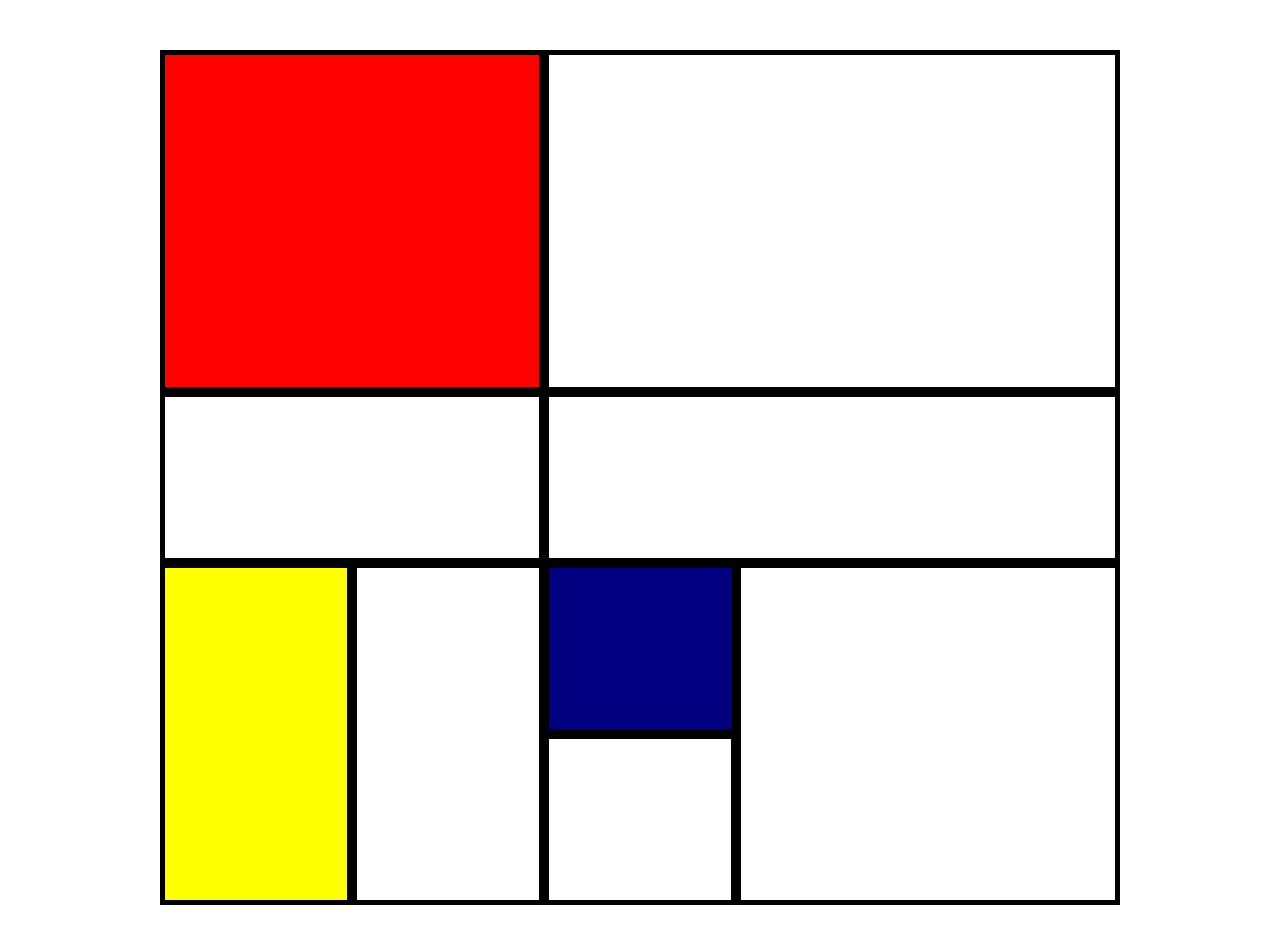
<file: 0-guided/index.html>
<!DOCTYPE html>
<html lang="en">
<head>
    <meta charset="UTF-8">
    <meta name="viewport" content="width=device-width, initial-scale=1.0">
    <title>Grid CSS</title>
    <link rel="stylesheet" href="style.css">
</head>
<body>
    <div class="parent">
        <div class="boxes" id="box1"><!-- box1 --></div>
        <div class="boxes" id="box2"><!-- box2 --></div>
        <div class="boxes" id="box3"><!-- box3 --></div>
        <div class="boxes" id="box4"><!-- box4 --></div>
        <div class="boxes" id="box5"><!-- box5 --></div>
        <div class="boxes" id="box6"><!-- box6 --></div>
        <div class="boxes" id="box7"><!-- box7 --></div>
        <div class="boxes" id="box8"><!-- box8 --></div>
        <div class="boxes" id="box9"><!-- box9 --></div>
    </div>
</body>
</html>
</file>
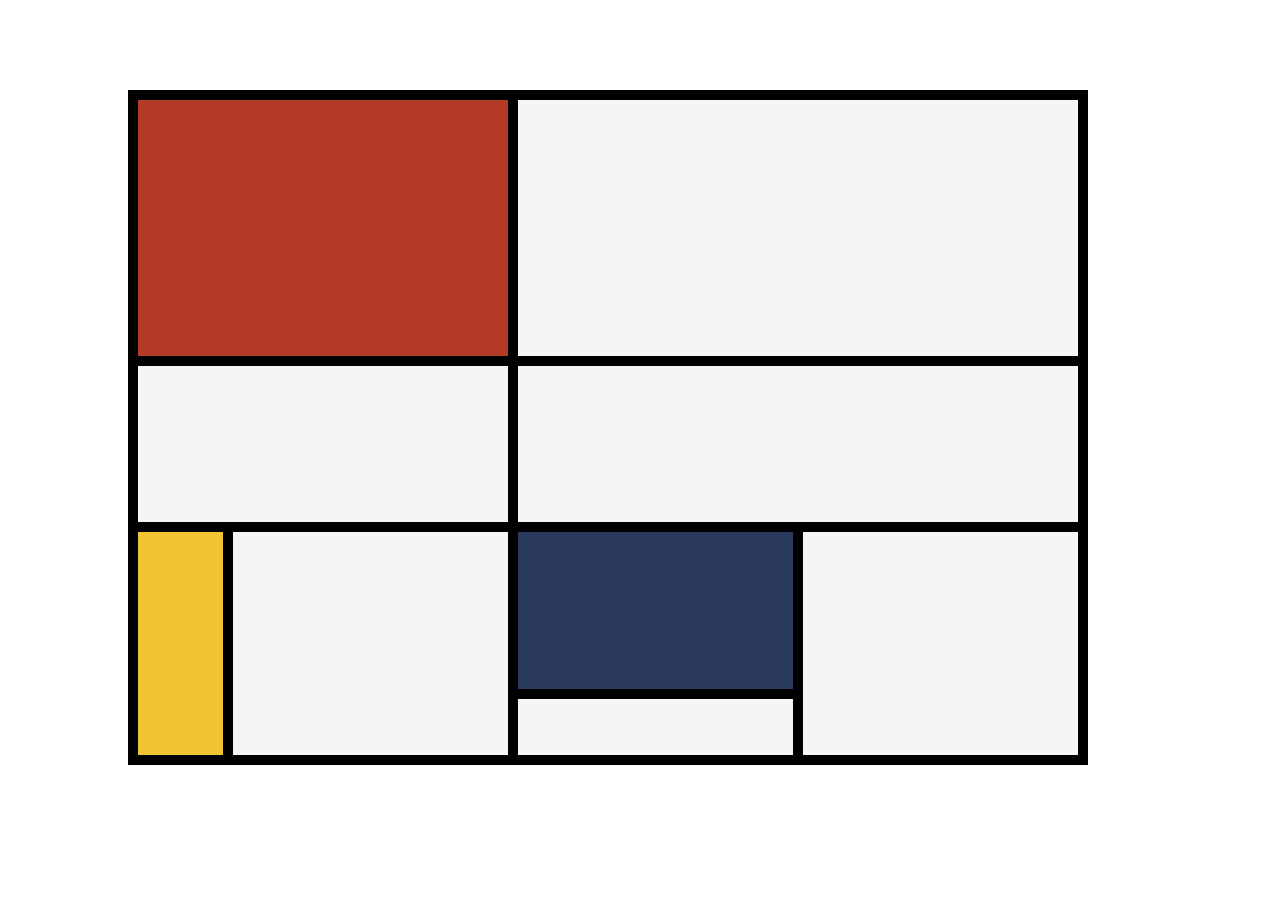
<file: guided-alt/index.html>
<!DOCTYPE html>
<html lang="en">
  <head>
    <meta charset="UTF-8" />
    <meta name="viewport" content="width=device-width, initial-scale=1.0" />
    <link rel="stylesheet" href="./style.css" />
    <title>Lab CSS Grid - Guided</title>
  </head>
  <body>
    <div class="parent">
      <div class="grid-item one_red"></div>
      <div class="grid-item two_white"></div>
      <div class="grid-item three_white"></div>
      <div class="grid-item four_white"></div>
      <div class="grid-item five_yellow"></div>
      <div class="grid-item six_white"></div>
      <div class="grid-item seven_blue"></div>
      <div class="grid-item eight_white"></div>
      <div class="grid-item nine_white"></div>
    </div>
  </body>
</html>
</file>
<file: 0-guided/style.css>
body {
    height: 98vh;
    width: 75vw;
    margin: auto;
}
.parent {
    height: 95vh;
    width: 75vw;
    margin: 50px auto;
    display: grid;
    grid-template-columns: repeat(5, 1fr);
    grid-template-rows: repeat(5, 1fr);
}
.parent > div {
    border: 5px solid black;
}

#box1 {
    background-color: red;
    grid-column: 1/3;
    grid-row: 1/3;
}
#box2 {
    background-color: white;
    grid-column: 3/6;
    grid-row: 1/3;
}
#box3 {
    background-color: white;
    grid-column: 1/3;
    grid-row: 3;
}
#box4 {
    background-color: white;
    grid-column: 3/6;
    grid-row: 3;
}
#box5 {
    background-color: yellow;
    grid-column: 1;
    grid-row: 4/6;
}
#box6 {
    background-color: white;
    grid-column: 2;
    grid-row: 4/6;
}
#box7 {
    background-color: navy;
    color: white;
    grid-column: 3;
    grid-row: 4;
}
#box8 {
    background-color: white;
    grid-column: 3;
    grid-row: 5;
}
#box9 {
    background-color: white;
    grid-column: 4/6;
    grid-row: 4/6;
}
</file>
<file: guided-alt/style.css>
* {
  margin: 0;
  padding: 0;
  box-sizing: border-box;
}

html,
body {
  height: 100%;
  width: 100%;
  position: relative;
}

.parent {
  position: absolute;
  top: 10%;
  left: 10%;
  height: 75%;
  width: 75%;
  display: grid;
  grid-template-columns: 10% 30% 30% 30%;
  grid-template-rows: 40% 25% 25% 10%;
  border: 5px solid black;
}

.grid-item {
  background-color: lightgray;
  border: 5px black solid;
}

.grid-item.one_red {
  background-color: #b33a27;
  grid-column: 1 / 3;
  grid-row: 1 / 2;
}

.grid-item.two_white {
  background-color: #f6f5f6;
  grid-column: 3 / 5;
  grid-row: 1 / 2;
}

.grid-item.three_white {
  background-color: #f6f5f6;
  grid-column: 1 / 3;
  grid-row: 2 / 3;
}

.grid-item.four_white {
  background-color: #f6f5f6;
  grid-column: 3 / 5;
  grid-row: 2 / 3;
}

.grid-item.five_yellow {
  background-color: #f0c432;
  grid-column: 1 / 2;
  grid-row: 3 / 5;
}

.grid-item.six_white {
  background-color: #f6f5f6;
  grid-column: 2 / 3;
  grid-row: 3 / 5;
}

.grid-item.seven_blue {
  background-color: #2c395e;
  grid-column: 3 / 4;
  grid-row: 3 / 4;
}

.grid-item.eight_white {
  background-color: #f6f5f6;
  grid-column: 4 / 5;
  grid-row: 3 / 5;
}

.grid-item.nine_white {
  background-color: #f6f5f6;
  grid-column: 3 / 4;
  grid-row: 4 / 5;
}
</file>
